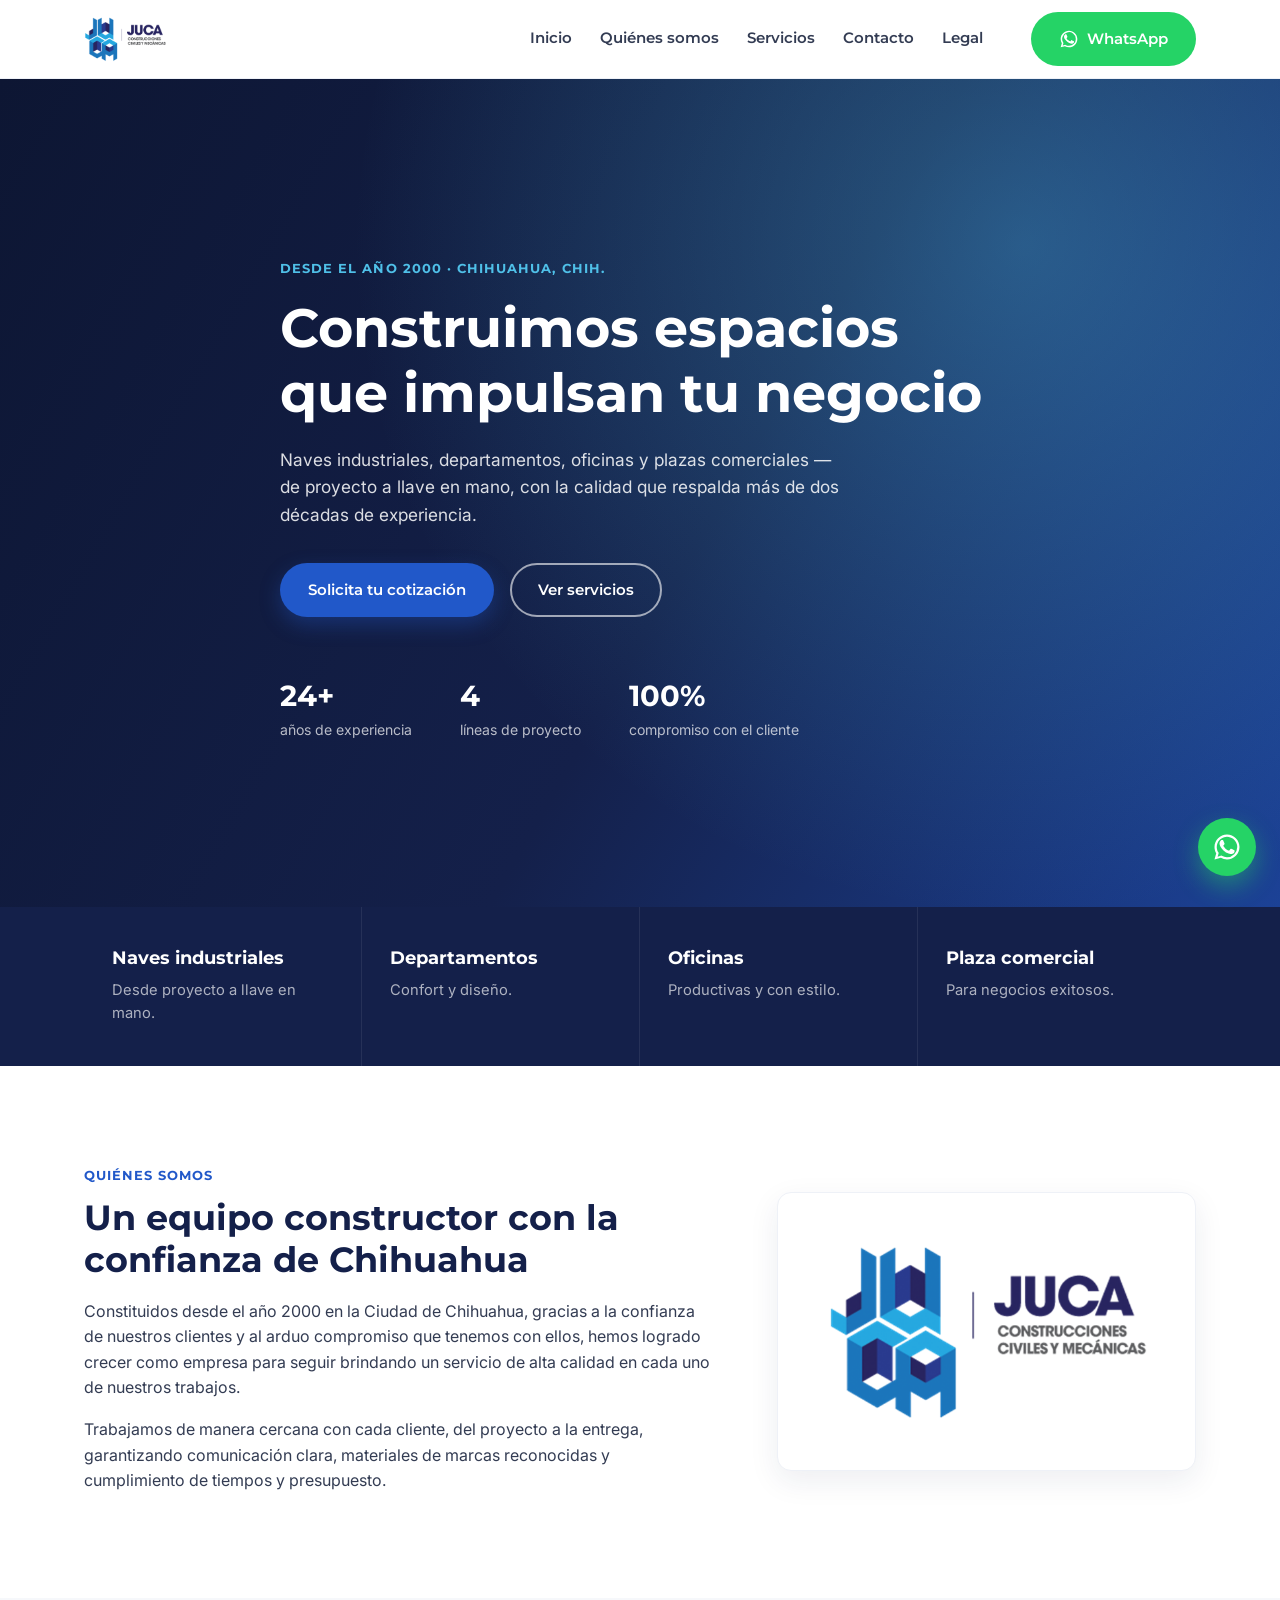
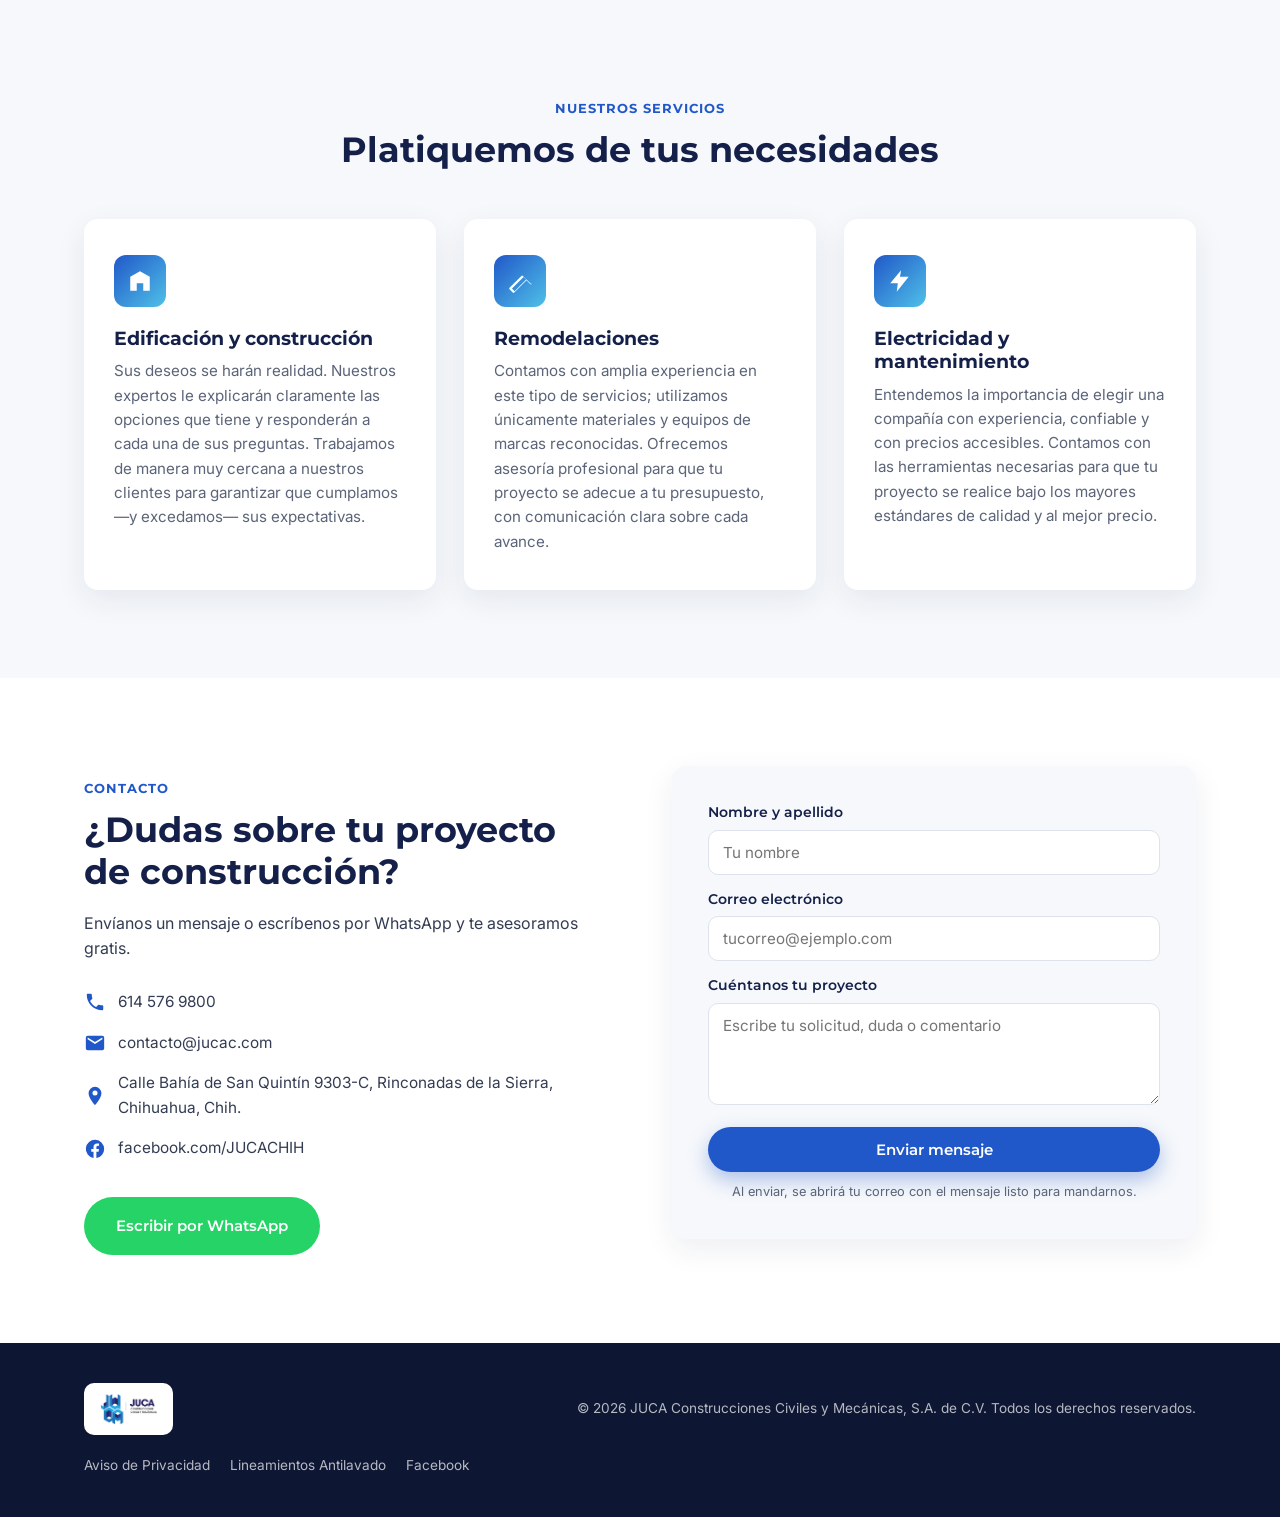
<file: index.html>
<!DOCTYPE html>
<html lang="es-MX">
<head>
<meta charset="UTF-8">
<meta name="viewport" content="width=device-width, initial-scale=1.0">
<title>JUCA Construcciones Civiles y Mecánicas | Chihuahua</title>
<meta name="description" content="JUCA Construcciones: más de 20 años construyendo naves industriales, departamentos, oficinas y plazas comerciales en Chihuahua. Edificación, remodelaciones, electricidad y mantenimiento.">
<link rel="icon" type="image/png" href="assets/img/logo.png">
<link rel="preconnect" href="https://fonts.googleapis.com">
<link rel="preconnect" href="https://fonts.gstatic.com" crossorigin>
<link href="https://fonts.googleapis.com/css2?family=Montserrat:wght@500;600;700;800&family=Inter:wght@400;500;600&display=swap" rel="stylesheet">
<link rel="stylesheet" href="assets/css/style.css">
</head>
<body>

<header class="site-header" id="header">
  <div class="container header-inner">
    <a href="#inicio" class="brand">
      <img src="assets/img/logo.png" alt="JUCA Construcciones Civiles y Mecánicas" class="brand-logo">
    </a>
    <nav class="main-nav" id="main-nav">
      <a href="#inicio">Inicio</a>
      <a href="#nosotros">Quiénes somos</a>
      <a href="#servicios">Servicios</a>
      <a href="#contacto">Contacto</a>
      <a href="legal.html">Legal</a>
    </nav>
    <a class="btn btn-whatsapp nav-cta" target="_blank" rel="noopener"
       href="https://wa.me/526145769800?text=%C2%A1Hola!%20Estoy%20interesado%20en%20un%20proyecto%20de%20construcci%C3%B3n%20y%20tengo%20algunas%20dudas.%20%C2%BFPodr%C3%ADan%20asesorarme%3F">
      <svg viewBox="0 0 24 24" class="icon-wa" aria-hidden="true"><path fill="currentColor" d="M17.472 14.382c-.297-.149-1.758-.868-2.03-.967-.273-.099-.472-.148-.67.15-.198.297-.767.966-.94 1.164-.173.199-.347.223-.644.075-.297-.15-1.255-.463-2.39-1.475-.883-.788-1.48-1.761-1.653-2.059-.173-.297-.018-.458.13-.606.134-.133.298-.347.446-.52.149-.174.198-.298.298-.497.099-.198.05-.371-.025-.52-.075-.149-.669-1.612-.916-2.207-.242-.579-.487-.5-.669-.51-.173-.008-.371-.01-.57-.01-.198 0-.52.074-.792.372-.272.297-1.04 1.016-1.04 2.479 0 1.462 1.065 2.875 1.213 3.074.148.198 2.096 3.2 5.077 4.487.709.306 1.262.489 1.694.625.712.227 1.36.195 1.871.118.571-.085 1.758-.719 2.006-1.413.248-.694.248-1.289.173-1.413-.074-.124-.272-.198-.57-.347z"/><path fill="currentColor" d="M12.001 2C6.478 2 2 6.477 2 12c0 1.85.508 3.58 1.392 5.06L2 22l5.065-1.378A9.94 9.94 0 0 0 12.001 22C17.523 22 22 17.523 22 12S17.523 2 12.001 2zm0 18.2a8.15 8.15 0 0 1-4.166-1.14l-.299-.178-3.006.818.822-2.93-.194-.302A8.19 8.19 0 1 1 20.19 12a8.2 8.2 0 0 1-8.19 8.2z"/></svg>
      WhatsApp
    </a>
    <button class="nav-toggle" id="nav-toggle" aria-label="Abrir menú" aria-expanded="false">
      <span></span><span></span><span></span>
    </button>
  </div>
</header>

<main>

  <section id="inicio" class="hero">
    <div class="hero-overlay"></div>
    <div class="container hero-content">
      <p class="eyebrow">Desde el año 2000 · Chihuahua, Chih.</p>
      <h1>Construimos espacios que impulsan tu negocio</h1>
      <p class="hero-sub">Naves industriales, departamentos, oficinas y plazas comerciales — de proyecto a llave en mano, con la calidad que respalda más de dos décadas de experiencia.</p>
      <div class="hero-actions">
        <a class="btn btn-primary" href="#contacto">Solicita tu cotización</a>
        <a class="btn btn-outline" href="#servicios">Ver servicios</a>
      </div>
      <div class="hero-stats">
        <div><strong>24+</strong><span>años de experiencia</span></div>
        <div><strong>4</strong><span>líneas de proyecto</span></div>
        <div><strong>100%</strong><span>compromiso con el cliente</span></div>
      </div>
    </div>
  </section>

  <section id="proyectos" class="section proyectos">
    <div class="container">
      <div class="proyectos-grid">
        <div class="proyecto-card">
          <h3>Naves industriales</h3>
          <p>Desde proyecto a llave en mano.</p>
        </div>
        <div class="proyecto-card">
          <h3>Departamentos</h3>
          <p>Confort y diseño.</p>
        </div>
        <div class="proyecto-card">
          <h3>Oficinas</h3>
          <p>Productivas y con estilo.</p>
        </div>
        <div class="proyecto-card">
          <h3>Plaza comercial</h3>
          <p>Para negocios exitosos.</p>
        </div>
      </div>
    </div>
  </section>

  <section id="nosotros" class="section nosotros">
    <div class="container nosotros-grid">
      <div class="nosotros-text">
        <p class="section-eyebrow">Quiénes somos</p>
        <h2>Un equipo constructor con la confianza de Chihuahua</h2>
        <p>Constituidos desde el año 2000 en la Ciudad de Chihuahua, gracias a la confianza de nuestros clientes y al arduo compromiso que tenemos con ellos, hemos logrado crecer como empresa para seguir brindando un servicio de alta calidad en cada uno de nuestros trabajos.</p>
        <p>Trabajamos de manera cercana con cada cliente, del proyecto a la entrega, garantizando comunicación clara, materiales de marcas reconocidas y cumplimiento de tiempos y presupuesto.</p>
      </div>
      <div class="nosotros-img">
        <img src="assets/img/logo.png" alt="JUCA Construcciones Civiles y Mecánicas">
      </div>
    </div>
  </section>

  <section id="servicios" class="section servicios">
    <div class="container">
      <p class="section-eyebrow center">Nuestros servicios</p>
      <h2 class="center">Platiquemos de tus necesidades</h2>
      <div class="servicios-grid">
        <article class="servicio-card">
          <div class="servicio-icon" aria-hidden="true">
            <svg viewBox="0 0 24 24"><path fill="currentColor" d="M3 21V8l9-5 9 5v13h-6v-7H9v7H3z"/></svg>
          </div>
          <h3>Edificación y construcción</h3>
          <p>Sus deseos se harán realidad. Nuestros expertos le explicarán claramente las opciones que tiene y responderán a cada una de sus preguntas. Trabajamos de manera muy cercana a nuestros clientes para garantizar que cumplamos —y excedamos— sus expectativas.</p>
        </article>
        <article class="servicio-card">
          <div class="servicio-icon" aria-hidden="true">
            <svg viewBox="0 0 24 24"><path fill="currentColor" d="M22.7 15.3l-8-8a1 1 0 0 0-1.4 0L2.3 18.3a1 1 0 0 0 0 1.4l3 3a1 1 0 0 0 1.4 0L18 11.4l3.3 3.3a1 1 0 0 0 1.4-1.4zM7 21.4l-2.4-2.4L15.3 8.3l2.4 2.4L7 21.4z"/></svg>
          </div>
          <h3>Remodelaciones</h3>
          <p>Contamos con amplia experiencia en este tipo de servicios; utilizamos únicamente materiales y equipos de marcas reconocidas. Ofrecemos asesoría profesional para que tu proyecto se adecue a tu presupuesto, con comunicación clara sobre cada avance.</p>
        </article>
        <article class="servicio-card">
          <div class="servicio-icon" aria-hidden="true">
            <svg viewBox="0 0 24 24"><path fill="currentColor" d="M13 2L3 14h7l-1 8 11-14h-8l1-6z"/></svg>
          </div>
          <h3>Electricidad y mantenimiento</h3>
          <p>Entendemos la importancia de elegir una compañía con experiencia, confiable y con precios accesibles. Contamos con las herramientas necesarias para que tu proyecto se realice bajo los mayores estándares de calidad y al mejor precio.</p>
        </article>
      </div>
    </div>
  </section>

  <section id="contacto" class="section contacto">
    <div class="container contacto-grid">
      <div class="contacto-info">
        <p class="section-eyebrow">Contacto</p>
        <h2>¿Dudas sobre tu proyecto de construcción?</h2>
        <p>Envíanos un mensaje o escríbenos por WhatsApp y te asesoramos gratis.</p>
        <ul class="contacto-list">
          <li>
            <svg viewBox="0 0 24 24" aria-hidden="true"><path fill="currentColor" d="M6.6 10.8c1.4 2.8 3.8 5.2 6.6 6.6l2.2-2.2c.3-.3.7-.4 1-.2 1.1.4 2.3.6 3.6.6.6 0 1 .4 1 1V20c0 .6-.4 1-1 1C10.6 21 3 13.4 3 4c0-.6.4-1 1-1h3.5c.6 0 1 .4 1 1 0 1.3.2 2.5.6 3.6.1.4 0 .8-.3 1.1L6.6 10.8z"/></svg>
            <a href="https://wa.me/526145769800" target="_blank" rel="noopener">614 576 9800</a>
          </li>
          <li>
            <svg viewBox="0 0 24 24" aria-hidden="true"><path fill="currentColor" d="M20 4H4a2 2 0 0 0-2 2v12a2 2 0 0 0 2 2h16a2 2 0 0 0 2-2V6a2 2 0 0 0-2-2zm0 4-8 5-8-5V6l8 5 8-5v2z"/></svg>
            <a href="mailto:contacto@jucac.com">contacto@jucac.com</a>
          </li>
          <li>
            <svg viewBox="0 0 24 24" aria-hidden="true"><path fill="currentColor" d="M12 2a7 7 0 0 0-7 7c0 5.25 7 13 7 13s7-7.75 7-13a7 7 0 0 0-7-7zm0 9.5A2.5 2.5 0 1 1 12 6a2.5 2.5 0 0 1 0 5.5z"/></svg>
            <span>Calle Bahía de San Quintín 9303-C, Rinconadas de la Sierra, Chihuahua, Chih.</span>
          </li>
          <li>
            <svg viewBox="0 0 24 24" aria-hidden="true"><path fill="currentColor" d="M22 12a10 10 0 1 0-11.6 9.9v-7H7.9V12h2.5V9.8c0-2.5 1.5-3.9 3.8-3.9 1.1 0 2.2.2 2.2.2v2.4h-1.3c-1.2 0-1.6.8-1.6 1.6V12h2.8l-.4 2.9h-2.4v7A10 10 0 0 0 22 12z"/></svg>
            <a href="https://www.facebook.com/JUCACHIH" target="_blank" rel="noopener">facebook.com/JUCACHIH</a>
          </li>
        </ul>
        <a class="btn btn-whatsapp btn-lg" target="_blank" rel="noopener"
           href="https://wa.me/526145769800?text=%C2%A1Hola!%20Estoy%20interesado%20en%20un%20proyecto%20de%20construcci%C3%B3n%20y%20tengo%20algunas%20dudas.%20%C2%BFPodr%C3%ADan%20asesorarme%3F">
          Escribir por WhatsApp
        </a>
      </div>

      <form class="contacto-form" id="contact-form">
        <label for="nombre">Nombre y apellido</label>
        <input type="text" id="nombre" name="nombre" placeholder="Tu nombre" required>

        <label for="email">Correo electrónico</label>
        <input type="email" id="email" name="email" placeholder="tucorreo@ejemplo.com" required>

        <label for="mensaje">Cuéntanos tu proyecto</label>
        <textarea id="mensaje" name="mensaje" rows="4" placeholder="Escribe tu solicitud, duda o comentario" required></textarea>

        <button type="submit" class="btn btn-primary btn-block">Enviar mensaje</button>
        <p class="form-note">Al enviar, se abrirá tu correo con el mensaje listo para mandarnos.</p>
      </form>
    </div>
  </section>

</main>

<footer class="site-footer">
  <div class="container footer-inner">
    <div class="footer-logo-wrap"><img src="assets/img/logo.png" alt="JUCA Construcciones" class="footer-logo"></div>
    <p>&copy; <span id="year"></span> JUCA Construcciones Civiles y Mecánicas, S.A. de C.V. Todos los derechos reservados.</p>
    <div class="footer-links">
      <a href="legal.html">Aviso de Privacidad</a>
      <a href="legal.html#antilavado">Lineamientos Antilavado</a>
      <a href="https://www.facebook.com/JUCACHIH" target="_blank" rel="noopener">Facebook</a>
    </div>
  </div>
</footer>

<a class="whatsapp-float" target="_blank" rel="noopener" aria-label="Escribir por WhatsApp"
   href="https://wa.me/526145769800?text=%C2%A1Hola!%20Estoy%20interesado%20en%20un%20proyecto%20de%20construcci%C3%B3n%20y%20tengo%20algunas%20dudas.%20%C2%BFPodr%C3%ADan%20asesorarme%3F">
  <svg viewBox="0 0 24 24" aria-hidden="true"><path fill="currentColor" d="M17.472 14.382c-.297-.149-1.758-.868-2.03-.967-.273-.099-.472-.148-.67.15-.198.297-.767.966-.94 1.164-.173.199-.347.223-.644.075-.297-.15-1.255-.463-2.39-1.475-.883-.788-1.48-1.761-1.653-2.059-.173-.297-.018-.458.13-.606.134-.133.298-.347.446-.52.149-.174.198-.298.298-.497.099-.198.05-.371-.025-.52-.075-.149-.669-1.612-.916-2.207-.242-.579-.487-.5-.669-.51-.173-.008-.371-.01-.57-.01-.198 0-.52.074-.792.372-.272.297-1.04 1.016-1.04 2.479 0 1.462 1.065 2.875 1.213 3.074.148.198 2.096 3.2 5.077 4.487.709.306 1.262.489 1.694.625.712.227 1.36.195 1.871.118.571-.085 1.758-.719 2.006-1.413.248-.694.248-1.289.173-1.413-.074-.124-.272-.198-.57-.347z"/><path fill="currentColor" d="M12.001 2C6.478 2 2 6.477 2 12c0 1.85.508 3.58 1.392 5.06L2 22l5.065-1.378A9.94 9.94 0 0 0 12.001 22C17.523 22 22 17.523 22 12S17.523 2 12.001 2zm0 18.2a8.15 8.15 0 0 1-4.166-1.14l-.299-.178-3.006.818.822-2.93-.194-.302A8.19 8.19 0 1 1 20.19 12a8.2 8.2 0 0 1-8.19 8.2z"/></svg>
</a>

<script src="assets/js/script.js"></script>
</body>
</html>
</file>
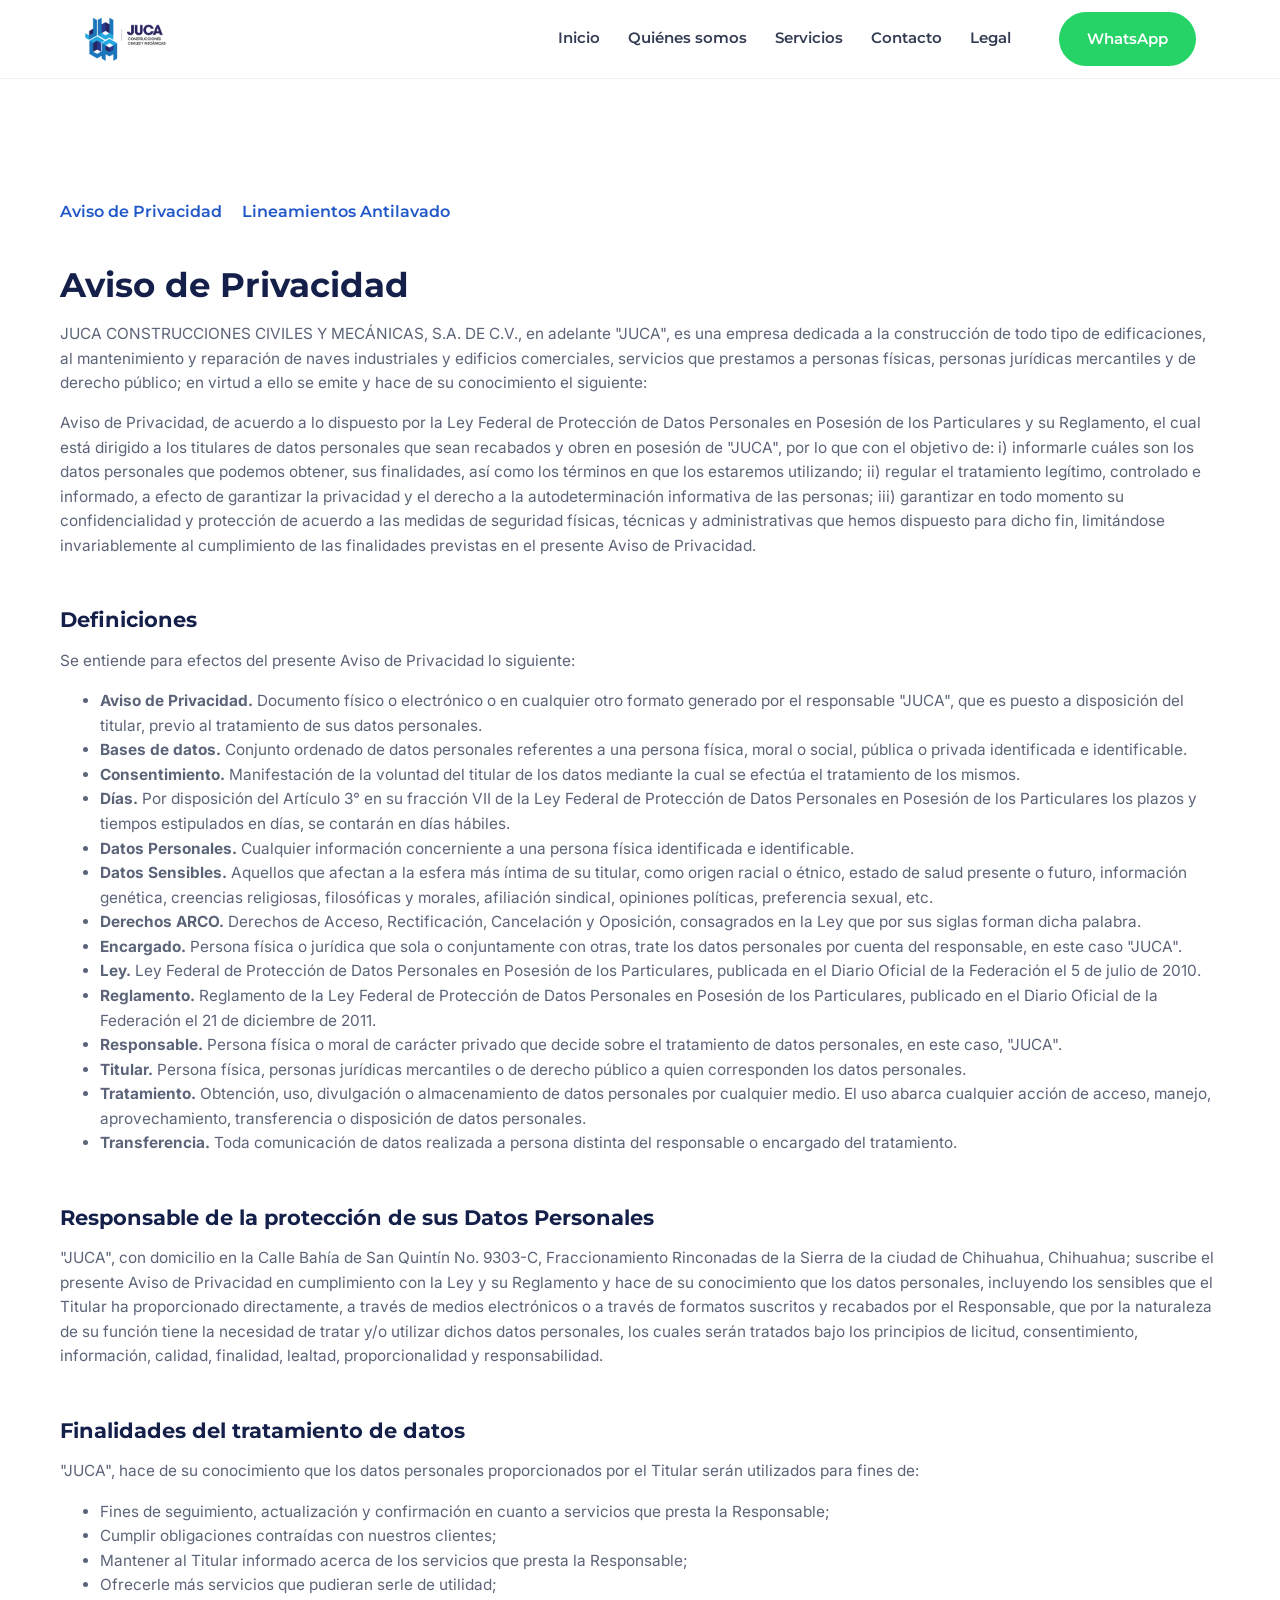
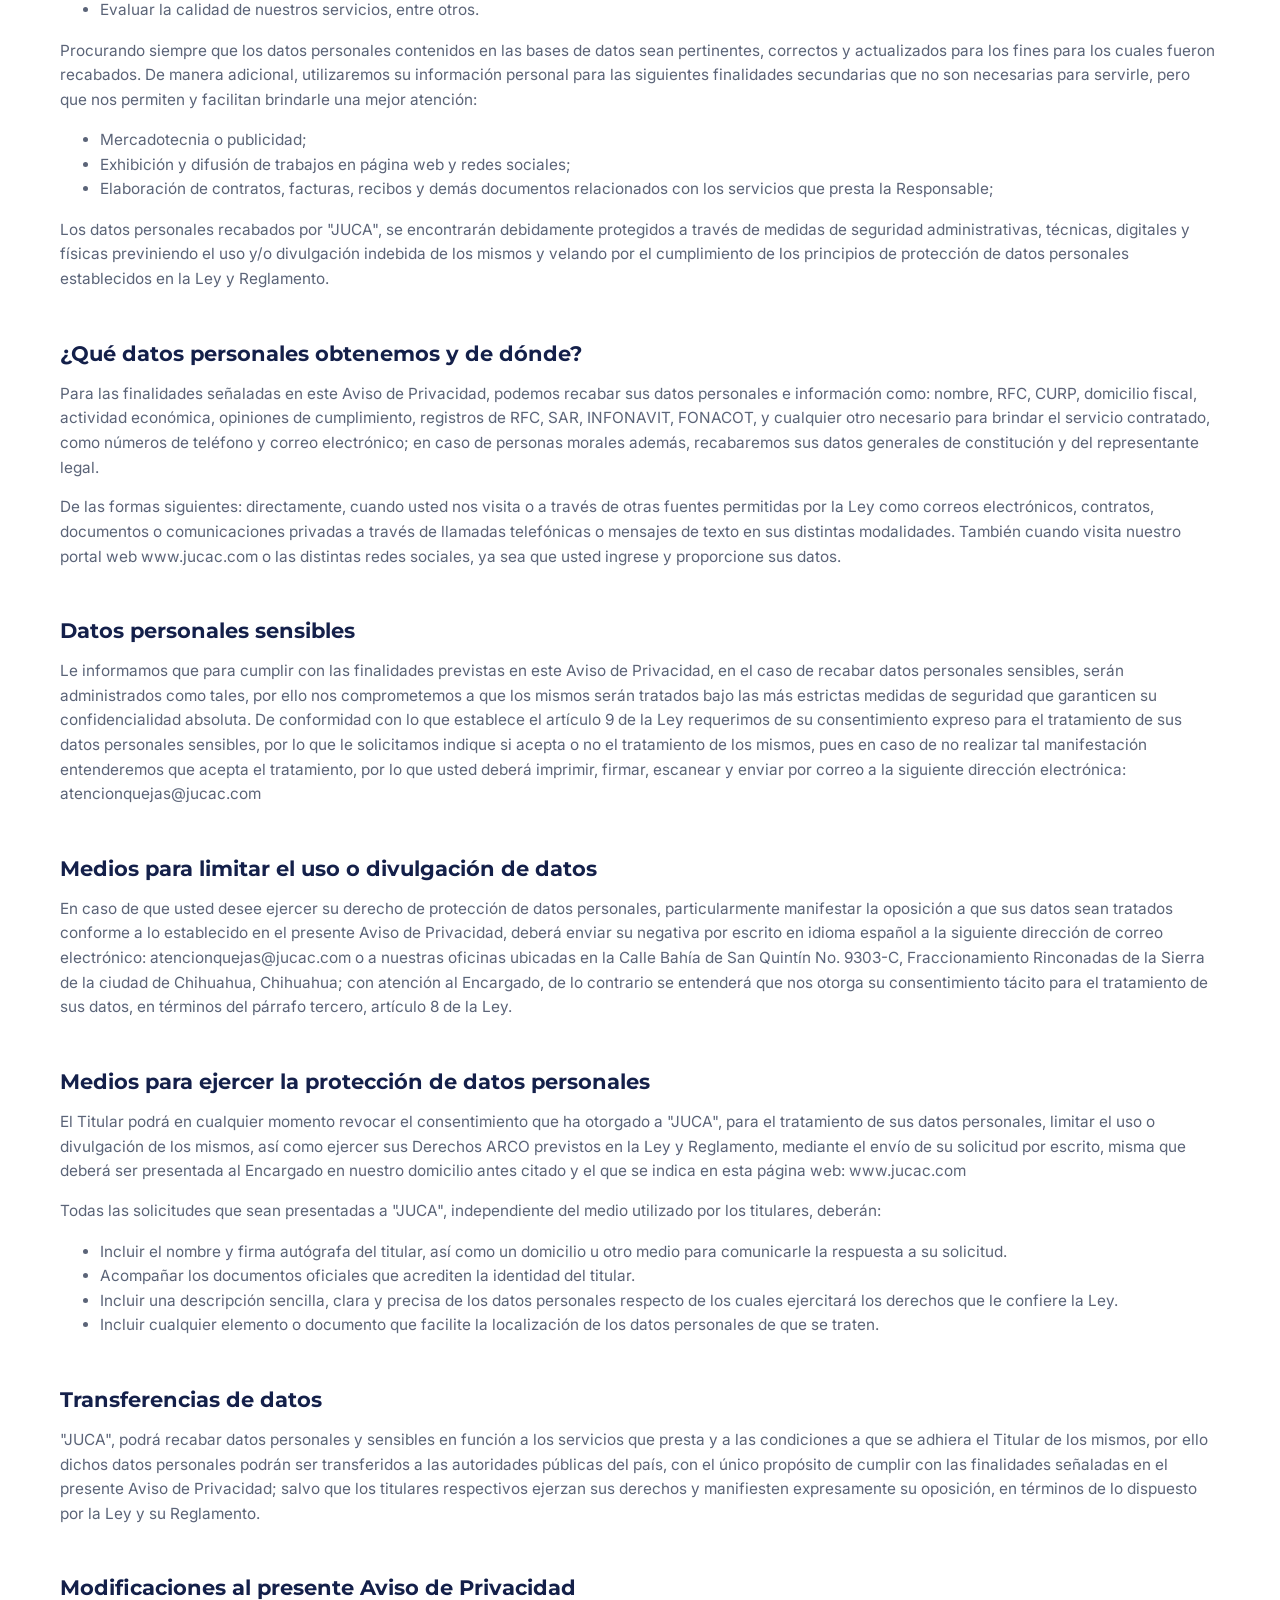
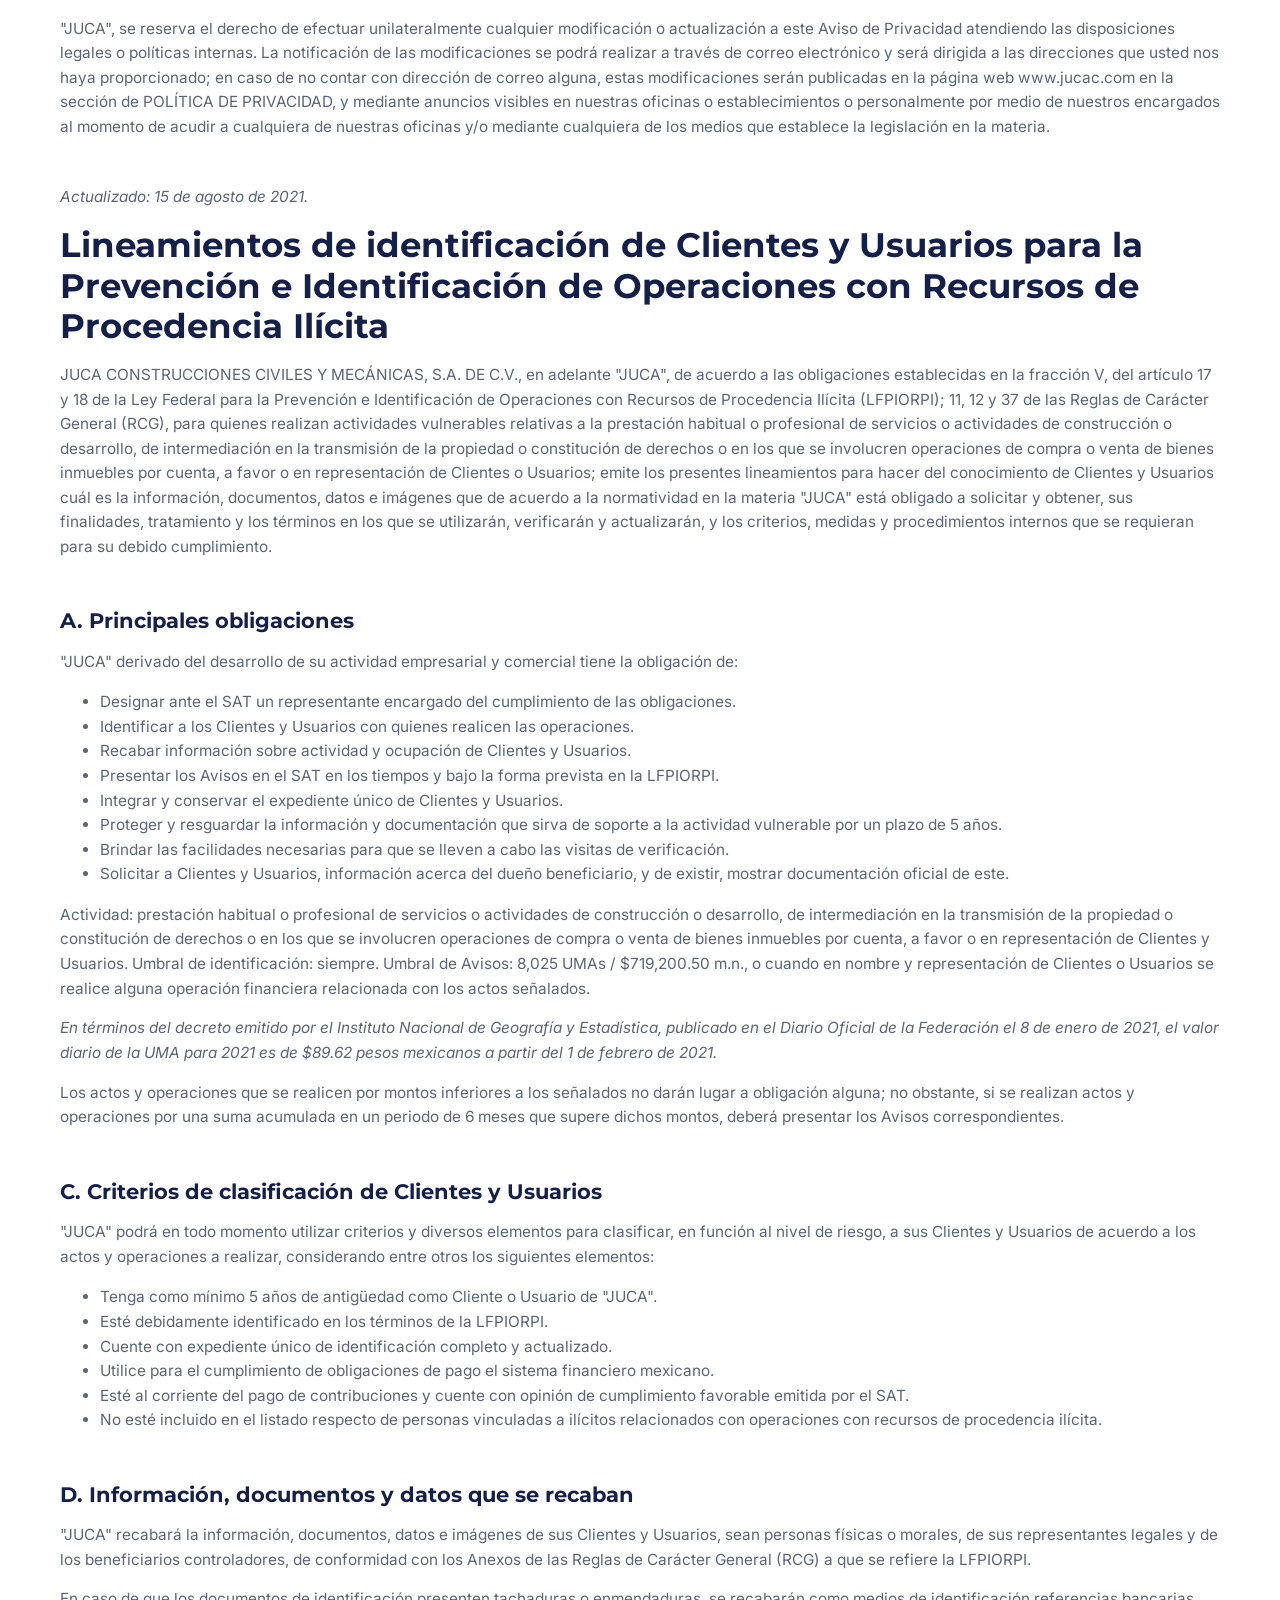
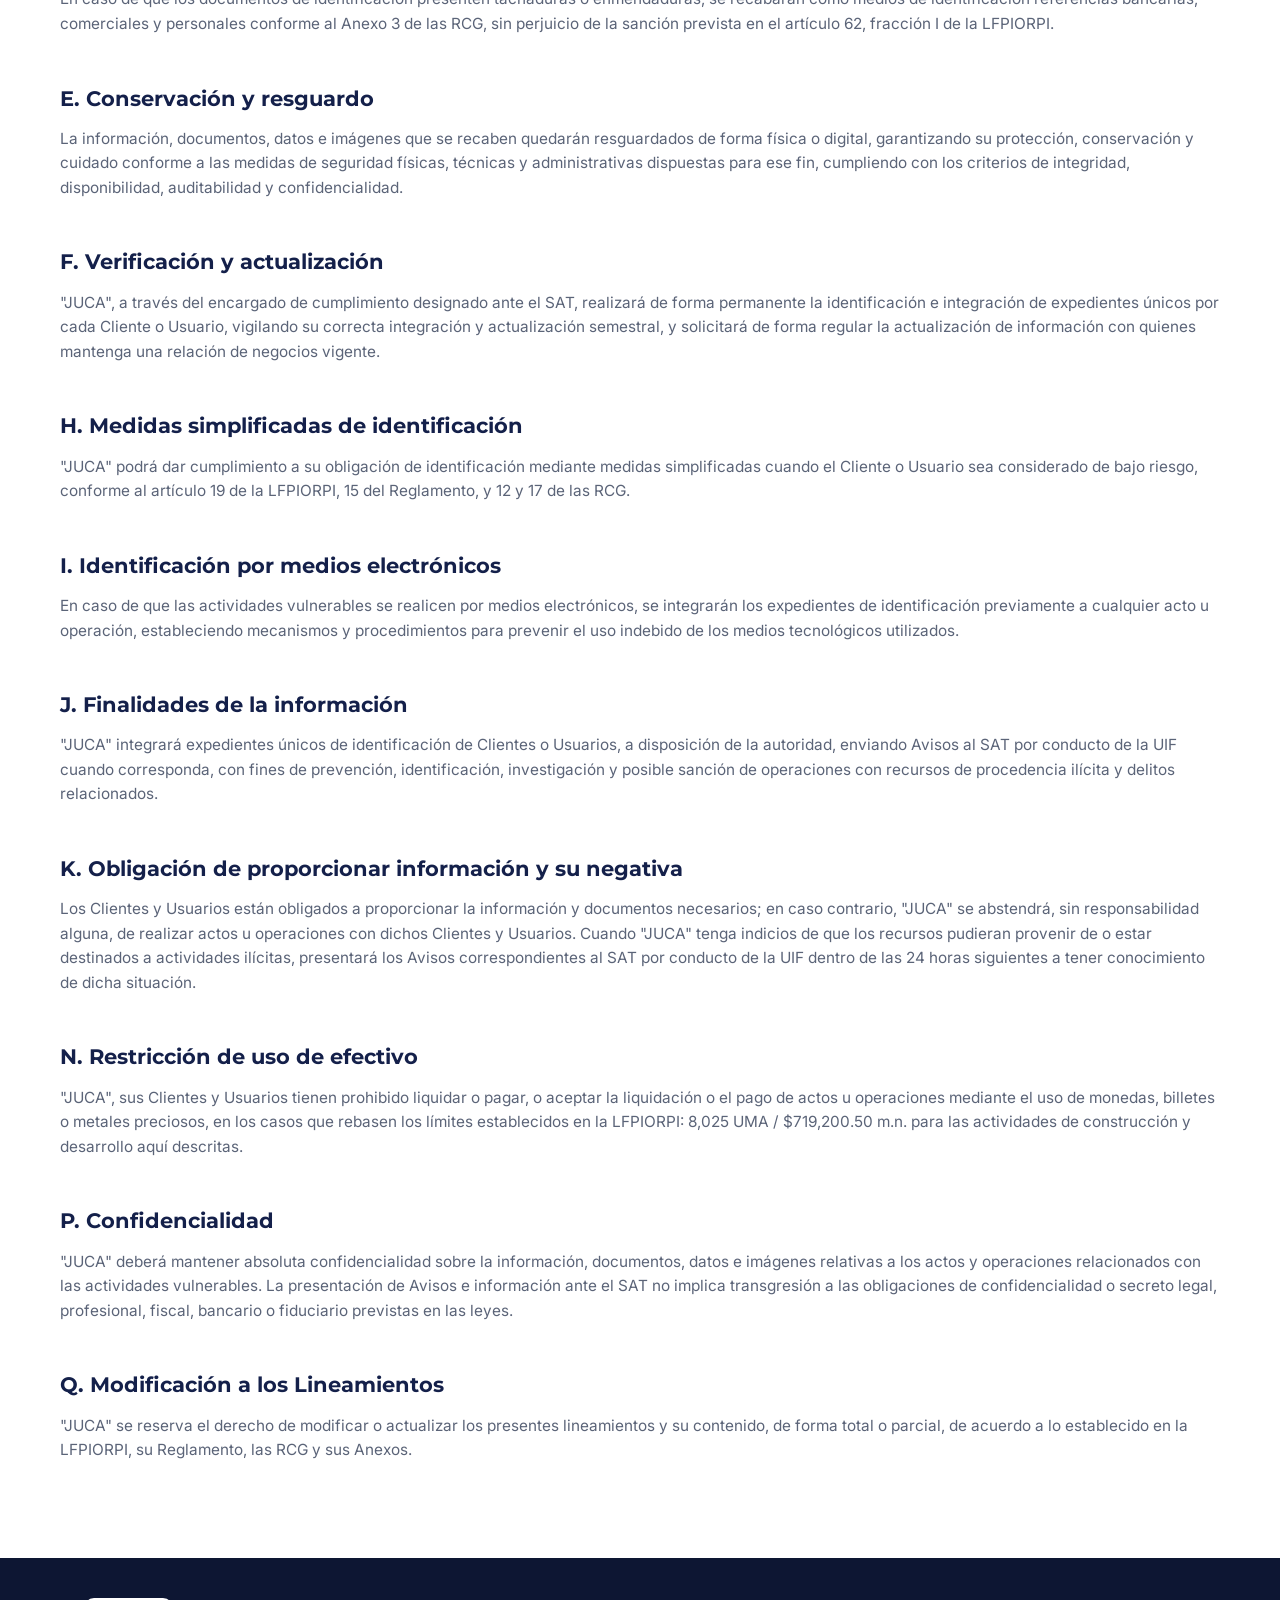
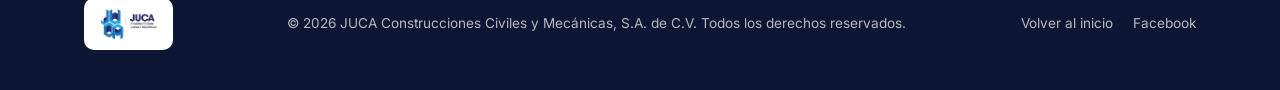
<file: legal.html>
<!DOCTYPE html>
<html lang="es-MX">
<head>
<meta charset="UTF-8">
<meta name="viewport" content="width=device-width, initial-scale=1.0">
<title>Aviso Legal | JUCA Construcciones</title>
<meta name="description" content="Aviso de Privacidad y Lineamientos de Identificación de Clientes y Usuarios (Antilavado) de JUCA Construcciones Civiles y Mecánicas, S.A. de C.V.">
<link rel="icon" type="image/png" href="assets/img/logo.png">
<link rel="preconnect" href="https://fonts.googleapis.com">
<link rel="preconnect" href="https://fonts.gstatic.com" crossorigin>
<link href="https://fonts.googleapis.com/css2?family=Montserrat:wght@500;600;700;800&family=Inter:wght@400;500;600&display=swap" rel="stylesheet">
<link rel="stylesheet" href="assets/css/style.css">
</head>
<body>

<header class="site-header">
  <div class="container header-inner">
    <a href="index.html" class="brand">
      <img src="assets/img/logo.png" alt="JUCA Construcciones Civiles y Mecánicas" class="brand-logo">
    </a>
    <nav class="main-nav" id="main-nav">
      <a href="index.html#inicio">Inicio</a>
      <a href="index.html#nosotros">Quiénes somos</a>
      <a href="index.html#servicios">Servicios</a>
      <a href="index.html#contacto">Contacto</a>
      <a href="legal.html">Legal</a>
    </nav>
    <a class="btn btn-whatsapp nav-cta" target="_blank" rel="noopener"
       href="https://wa.me/526145769800">WhatsApp</a>
    <button class="nav-toggle" id="nav-toggle" aria-label="Abrir menú" aria-expanded="false">
      <span></span><span></span><span></span>
    </button>
  </div>
</header>

<main class="container legal-page">
  <div class="legal-nav">
    <a href="#privacidad">Aviso de Privacidad</a>
    <a href="#antilavado">Lineamientos Antilavado</a>
  </div>

  <section id="privacidad">
    <h1>Aviso de Privacidad</h1>

    <p>JUCA CONSTRUCCIONES CIVILES Y MECÁNICAS, S.A. DE C.V., en adelante "JUCA", es una empresa dedicada a la construcción de todo tipo de edificaciones, al mantenimiento y reparación de naves industriales y edificios comerciales, servicios que prestamos a personas físicas, personas jurídicas mercantiles y de derecho público; en virtud a ello se emite y hace de su conocimiento el siguiente:</p>

    <p>Aviso de Privacidad, de acuerdo a lo dispuesto por la Ley Federal de Protección de Datos Personales en Posesión de los Particulares y su Reglamento, el cual está dirigido a los titulares de datos personales que sean recabados y obren en posesión de "JUCA", por lo que con el objetivo de: i) informarle cuáles son los datos personales que podemos obtener, sus finalidades, así como los términos en que los estaremos utilizando; ii) regular el tratamiento legítimo, controlado e informado, a efecto de garantizar la privacidad y el derecho a la autodeterminación informativa de las personas; iii) garantizar en todo momento su confidencialidad y protección de acuerdo a las medidas de seguridad físicas, técnicas y administrativas que hemos dispuesto para dicho fin, limitándose invariablemente al cumplimiento de las finalidades previstas en el presente Aviso de Privacidad.</p>

    <h2>Definiciones</h2>
    <p>Se entiende para efectos del presente Aviso de Privacidad lo siguiente:</p>
    <ul>
      <li><strong>Aviso de Privacidad.</strong> Documento físico o electrónico o en cualquier otro formato generado por el responsable "JUCA", que es puesto a disposición del titular, previo al tratamiento de sus datos personales.</li>
      <li><strong>Bases de datos.</strong> Conjunto ordenado de datos personales referentes a una persona física, moral o social, pública o privada identificada e identificable.</li>
      <li><strong>Consentimiento.</strong> Manifestación de la voluntad del titular de los datos mediante la cual se efectúa el tratamiento de los mismos.</li>
      <li><strong>Días.</strong> Por disposición del Artículo 3° en su fracción VII de la Ley Federal de Protección de Datos Personales en Posesión de los Particulares los plazos y tiempos estipulados en días, se contarán en días hábiles.</li>
      <li><strong>Datos Personales.</strong> Cualquier información concerniente a una persona física identificada e identificable.</li>
      <li><strong>Datos Sensibles.</strong> Aquellos que afectan a la esfera más íntima de su titular, como origen racial o étnico, estado de salud presente o futuro, información genética, creencias religiosas, filosóficas y morales, afiliación sindical, opiniones políticas, preferencia sexual, etc.</li>
      <li><strong>Derechos ARCO.</strong> Derechos de Acceso, Rectificación, Cancelación y Oposición, consagrados en la Ley que por sus siglas forman dicha palabra.</li>
      <li><strong>Encargado.</strong> Persona física o jurídica que sola o conjuntamente con otras, trate los datos personales por cuenta del responsable, en este caso "JUCA".</li>
      <li><strong>Ley.</strong> Ley Federal de Protección de Datos Personales en Posesión de los Particulares, publicada en el Diario Oficial de la Federación el 5 de julio de 2010.</li>
      <li><strong>Reglamento.</strong> Reglamento de la Ley Federal de Protección de Datos Personales en Posesión de los Particulares, publicado en el Diario Oficial de la Federación el 21 de diciembre de 2011.</li>
      <li><strong>Responsable.</strong> Persona física o moral de carácter privado que decide sobre el tratamiento de datos personales, en este caso, "JUCA".</li>
      <li><strong>Titular.</strong> Persona física, personas jurídicas mercantiles o de derecho público a quien corresponden los datos personales.</li>
      <li><strong>Tratamiento.</strong> Obtención, uso, divulgación o almacenamiento de datos personales por cualquier medio. El uso abarca cualquier acción de acceso, manejo, aprovechamiento, transferencia o disposición de datos personales.</li>
      <li><strong>Transferencia.</strong> Toda comunicación de datos realizada a persona distinta del responsable o encargado del tratamiento.</li>
    </ul>

    <h2>Responsable de la protección de sus Datos Personales</h2>
    <p>"JUCA", con domicilio en la Calle Bahía de San Quintín No. 9303-C, Fraccionamiento Rinconadas de la Sierra de la ciudad de Chihuahua, Chihuahua; suscribe el presente Aviso de Privacidad en cumplimiento con la Ley y su Reglamento y hace de su conocimiento que los datos personales, incluyendo los sensibles que el Titular ha proporcionado directamente, a través de medios electrónicos o a través de formatos suscritos y recabados por el Responsable, que por la naturaleza de su función tiene la necesidad de tratar y/o utilizar dichos datos personales, los cuales serán tratados bajo los principios de licitud, consentimiento, información, calidad, finalidad, lealtad, proporcionalidad y responsabilidad.</p>

    <h2>Finalidades del tratamiento de datos</h2>
    <p>"JUCA", hace de su conocimiento que los datos personales proporcionados por el Titular serán utilizados para fines de:</p>
    <ul>
      <li>Fines de seguimiento, actualización y confirmación en cuanto a servicios que presta la Responsable;</li>
      <li>Cumplir obligaciones contraídas con nuestros clientes;</li>
      <li>Mantener al Titular informado acerca de los servicios que presta la Responsable;</li>
      <li>Ofrecerle más servicios que pudieran serle de utilidad;</li>
      <li>Evaluar la calidad de nuestros servicios, entre otros.</li>
    </ul>
    <p>Procurando siempre que los datos personales contenidos en las bases de datos sean pertinentes, correctos y actualizados para los fines para los cuales fueron recabados. De manera adicional, utilizaremos su información personal para las siguientes finalidades secundarias que no son necesarias para servirle, pero que nos permiten y facilitan brindarle una mejor atención:</p>
    <ul>
      <li>Mercadotecnia o publicidad;</li>
      <li>Exhibición y difusión de trabajos en página web y redes sociales;</li>
      <li>Elaboración de contratos, facturas, recibos y demás documentos relacionados con los servicios que presta la Responsable;</li>
    </ul>
    <p>Los datos personales recabados por "JUCA", se encontrarán debidamente protegidos a través de medidas de seguridad administrativas, técnicas, digitales y físicas previniendo el uso y/o divulgación indebida de los mismos y velando por el cumplimiento de los principios de protección de datos personales establecidos en la Ley y Reglamento.</p>

    <h2>¿Qué datos personales obtenemos y de dónde?</h2>
    <p>Para las finalidades señaladas en este Aviso de Privacidad, podemos recabar sus datos personales e información como: nombre, RFC, CURP, domicilio fiscal, actividad económica, opiniones de cumplimiento, registros de RFC, SAR, INFONAVIT, FONACOT, y cualquier otro necesario para brindar el servicio contratado, como números de teléfono y correo electrónico; en caso de personas morales además, recabaremos sus datos generales de constitución y del representante legal.</p>
    <p>De las formas siguientes: directamente, cuando usted nos visita o a través de otras fuentes permitidas por la Ley como correos electrónicos, contratos, documentos o comunicaciones privadas a través de llamadas telefónicas o mensajes de texto en sus distintas modalidades. También cuando visita nuestro portal web www.jucac.com o las distintas redes sociales, ya sea que usted ingrese y proporcione sus datos.</p>

    <h2>Datos personales sensibles</h2>
    <p>Le informamos que para cumplir con las finalidades previstas en este Aviso de Privacidad, en el caso de recabar datos personales sensibles, serán administrados como tales, por ello nos comprometemos a que los mismos serán tratados bajo las más estrictas medidas de seguridad que garanticen su confidencialidad absoluta. De conformidad con lo que establece el artículo 9 de la Ley requerimos de su consentimiento expreso para el tratamiento de sus datos personales sensibles, por lo que le solicitamos indique si acepta o no el tratamiento de los mismos, pues en caso de no realizar tal manifestación entenderemos que acepta el tratamiento, por lo que usted deberá imprimir, firmar, escanear y enviar por correo a la siguiente dirección electrónica: atencionquejas@jucac.com</p>

    <h2>Medios para limitar el uso o divulgación de datos</h2>
    <p>En caso de que usted desee ejercer su derecho de protección de datos personales, particularmente manifestar la oposición a que sus datos sean tratados conforme a lo establecido en el presente Aviso de Privacidad, deberá enviar su negativa por escrito en idioma español a la siguiente dirección de correo electrónico: atencionquejas@jucac.com o a nuestras oficinas ubicadas en la Calle Bahía de San Quintín No. 9303-C, Fraccionamiento Rinconadas de la Sierra de la ciudad de Chihuahua, Chihuahua; con atención al Encargado, de lo contrario se entenderá que nos otorga su consentimiento tácito para el tratamiento de sus datos, en términos del párrafo tercero, artículo 8 de la Ley.</p>

    <h2>Medios para ejercer la protección de datos personales</h2>
    <p>El Titular podrá en cualquier momento revocar el consentimiento que ha otorgado a "JUCA", para el tratamiento de sus datos personales, limitar el uso o divulgación de los mismos, así como ejercer sus Derechos ARCO previstos en la Ley y Reglamento, mediante el envío de su solicitud por escrito, misma que deberá ser presentada al Encargado en nuestro domicilio antes citado y el que se indica en esta página web: www.jucac.com</p>
    <p>Todas las solicitudes que sean presentadas a "JUCA", independiente del medio utilizado por los titulares, deberán:</p>
    <ul>
      <li>Incluir el nombre y firma autógrafa del titular, así como un domicilio u otro medio para comunicarle la respuesta a su solicitud.</li>
      <li>Acompañar los documentos oficiales que acrediten la identidad del titular.</li>
      <li>Incluir una descripción sencilla, clara y precisa de los datos personales respecto de los cuales ejercitará los derechos que le confiere la Ley.</li>
      <li>Incluir cualquier elemento o documento que facilite la localización de los datos personales de que se traten.</li>
    </ul>

    <h2>Transferencias de datos</h2>
    <p>"JUCA", podrá recabar datos personales y sensibles en función a los servicios que presta y a las condiciones a que se adhiera el Titular de los mismos, por ello dichos datos personales podrán ser transferidos a las autoridades públicas del país, con el único propósito de cumplir con las finalidades señaladas en el presente Aviso de Privacidad; salvo que los titulares respectivos ejerzan sus derechos y manifiesten expresamente su oposición, en términos de lo dispuesto por la Ley y su Reglamento.</p>

    <h2>Modificaciones al presente Aviso de Privacidad</h2>
    <p>"JUCA", se reserva el derecho de efectuar unilateralmente cualquier modificación o actualización a este Aviso de Privacidad atendiendo las disposiciones legales o políticas internas. La notificación de las modificaciones se podrá realizar a través de correo electrónico y será dirigida a las direcciones que usted nos haya proporcionado; en caso de no contar con dirección de correo alguna, estas modificaciones serán publicadas en la página web www.jucac.com en la sección de POLÍTICA DE PRIVACIDAD, y mediante anuncios visibles en nuestras oficinas o establecimientos o personalmente por medio de nuestros encargados al momento de acudir a cualquiera de nuestras oficinas y/o mediante cualquiera de los medios que establece la legislación en la materia.</p>

    <p class="updated">Actualizado: 15 de agosto de 2021.</p>
  </section>

  <section id="antilavado">
    <h1>Lineamientos de identificación de Clientes y Usuarios para la Prevención e Identificación de Operaciones con Recursos de Procedencia Ilícita</h1>

    <p>JUCA CONSTRUCCIONES CIVILES Y MECÁNICAS, S.A. DE C.V., en adelante "JUCA", de acuerdo a las obligaciones establecidas en la fracción V, del artículo 17 y 18 de la Ley Federal para la Prevención e Identificación de Operaciones con Recursos de Procedencia Ilícita (LFPIORPI); 11, 12 y 37 de las Reglas de Carácter General (RCG), para quienes realizan actividades vulnerables relativas a la prestación habitual o profesional de servicios o actividades de construcción o desarrollo, de intermediación en la transmisión de la propiedad o constitución de derechos o en los que se involucren operaciones de compra o venta de bienes inmuebles por cuenta, a favor o en representación de Clientes o Usuarios; emite los presentes lineamientos para hacer del conocimiento de Clientes y Usuarios cuál es la información, documentos, datos e imágenes que de acuerdo a la normatividad en la materia "JUCA" está obligado a solicitar y obtener, sus finalidades, tratamiento y los términos en los que se utilizarán, verificarán y actualizarán, y los criterios, medidas y procedimientos internos que se requieran para su debido cumplimiento.</p>

    <h2>A. Principales obligaciones</h2>
    <p>"JUCA" derivado del desarrollo de su actividad empresarial y comercial tiene la obligación de:</p>
    <ul>
      <li>Designar ante el SAT un representante encargado del cumplimiento de las obligaciones.</li>
      <li>Identificar a los Clientes y Usuarios con quienes realicen las operaciones.</li>
      <li>Recabar información sobre actividad y ocupación de Clientes y Usuarios.</li>
      <li>Presentar los Avisos en el SAT en los tiempos y bajo la forma prevista en la LFPIORPI.</li>
      <li>Integrar y conservar el expediente único de Clientes y Usuarios.</li>
      <li>Proteger y resguardar la información y documentación que sirva de soporte a la actividad vulnerable por un plazo de 5 años.</li>
      <li>Brindar las facilidades necesarias para que se lleven a cabo las visitas de verificación.</li>
      <li>Solicitar a Clientes y Usuarios, información acerca del dueño beneficiario, y de existir, mostrar documentación oficial de este.</li>
    </ul>
    <p>Actividad: prestación habitual o profesional de servicios o actividades de construcción o desarrollo, de intermediación en la transmisión de la propiedad o constitución de derechos o en los que se involucren operaciones de compra o venta de bienes inmuebles por cuenta, a favor o en representación de Clientes y Usuarios. Umbral de identificación: siempre. Umbral de Avisos: 8,025 UMAs / $719,200.50 m.n., o cuando en nombre y representación de Clientes o Usuarios se realice alguna operación financiera relacionada con los actos señalados.</p>
    <p><em>En términos del decreto emitido por el Instituto Nacional de Geografía y Estadística, publicado en el Diario Oficial de la Federación el 8 de enero de 2021, el valor diario de la UMA para 2021 es de $89.62 pesos mexicanos a partir del 1 de febrero de 2021.</em></p>
    <p>Los actos y operaciones que se realicen por montos inferiores a los señalados no darán lugar a obligación alguna; no obstante, si se realizan actos y operaciones por una suma acumulada en un periodo de 6 meses que supere dichos montos, deberá presentar los Avisos correspondientes.</p>

    <h2>C. Criterios de clasificación de Clientes y Usuarios</h2>
    <p>"JUCA" podrá en todo momento utilizar criterios y diversos elementos para clasificar, en función al nivel de riesgo, a sus Clientes y Usuarios de acuerdo a los actos y operaciones a realizar, considerando entre otros los siguientes elementos:</p>
    <ul>
      <li>Tenga como mínimo 5 años de antigüedad como Cliente o Usuario de "JUCA".</li>
      <li>Esté debidamente identificado en los términos de la LFPIORPI.</li>
      <li>Cuente con expediente único de identificación completo y actualizado.</li>
      <li>Utilice para el cumplimiento de obligaciones de pago el sistema financiero mexicano.</li>
      <li>Esté al corriente del pago de contribuciones y cuente con opinión de cumplimiento favorable emitida por el SAT.</li>
      <li>No esté incluido en el listado respecto de personas vinculadas a ilícitos relacionados con operaciones con recursos de procedencia ilícita.</li>
    </ul>

    <h2>D. Información, documentos y datos que se recaban</h2>
    <p>"JUCA" recabará la información, documentos, datos e imágenes de sus Clientes y Usuarios, sean personas físicas o morales, de sus representantes legales y de los beneficiarios controladores, de conformidad con los Anexos de las Reglas de Carácter General (RCG) a que se refiere la LFPIORPI.</p>
    <p>En caso de que los documentos de identificación presenten tachaduras o enmendaduras, se recabarán como medios de identificación referencias bancarias, comerciales y personales conforme al Anexo 3 de las RCG, sin perjuicio de la sanción prevista en el artículo 62, fracción I de la LFPIORPI.</p>

    <h2>E. Conservación y resguardo</h2>
    <p>La información, documentos, datos e imágenes que se recaben quedarán resguardados de forma física o digital, garantizando su protección, conservación y cuidado conforme a las medidas de seguridad físicas, técnicas y administrativas dispuestas para ese fin, cumpliendo con los criterios de integridad, disponibilidad, auditabilidad y confidencialidad.</p>

    <h2>F. Verificación y actualización</h2>
    <p>"JUCA", a través del encargado de cumplimiento designado ante el SAT, realizará de forma permanente la identificación e integración de expedientes únicos por cada Cliente o Usuario, vigilando su correcta integración y actualización semestral, y solicitará de forma regular la actualización de información con quienes mantenga una relación de negocios vigente.</p>

    <h2>H. Medidas simplificadas de identificación</h2>
    <p>"JUCA" podrá dar cumplimiento a su obligación de identificación mediante medidas simplificadas cuando el Cliente o Usuario sea considerado de bajo riesgo, conforme al artículo 19 de la LFPIORPI, 15 del Reglamento, y 12 y 17 de las RCG.</p>

    <h2>I. Identificación por medios electrónicos</h2>
    <p>En caso de que las actividades vulnerables se realicen por medios electrónicos, se integrarán los expedientes de identificación previamente a cualquier acto u operación, estableciendo mecanismos y procedimientos para prevenir el uso indebido de los medios tecnológicos utilizados.</p>

    <h2>J. Finalidades de la información</h2>
    <p>"JUCA" integrará expedientes únicos de identificación de Clientes o Usuarios, a disposición de la autoridad, enviando Avisos al SAT por conducto de la UIF cuando corresponda, con fines de prevención, identificación, investigación y posible sanción de operaciones con recursos de procedencia ilícita y delitos relacionados.</p>

    <h2>K. Obligación de proporcionar información y su negativa</h2>
    <p>Los Clientes y Usuarios están obligados a proporcionar la información y documentos necesarios; en caso contrario, "JUCA" se abstendrá, sin responsabilidad alguna, de realizar actos u operaciones con dichos Clientes y Usuarios. Cuando "JUCA" tenga indicios de que los recursos pudieran provenir de o estar destinados a actividades ilícitas, presentará los Avisos correspondientes al SAT por conducto de la UIF dentro de las 24 horas siguientes a tener conocimiento de dicha situación.</p>

    <h2>N. Restricción de uso de efectivo</h2>
    <p>"JUCA", sus Clientes y Usuarios tienen prohibido liquidar o pagar, o aceptar la liquidación o el pago de actos u operaciones mediante el uso de monedas, billetes o metales preciosos, en los casos que rebasen los límites establecidos en la LFPIORPI: 8,025 UMA / $719,200.50 m.n. para las actividades de construcción y desarrollo aquí descritas.</p>

    <h2>P. Confidencialidad</h2>
    <p>"JUCA" deberá mantener absoluta confidencialidad sobre la información, documentos, datos e imágenes relativas a los actos y operaciones relacionados con las actividades vulnerables. La presentación de Avisos e información ante el SAT no implica transgresión a las obligaciones de confidencialidad o secreto legal, profesional, fiscal, bancario o fiduciario previstas en las leyes.</p>

    <h2>Q. Modificación a los Lineamientos</h2>
    <p>"JUCA" se reserva el derecho de modificar o actualizar los presentes lineamientos y su contenido, de forma total o parcial, de acuerdo a lo establecido en la LFPIORPI, su Reglamento, las RCG y sus Anexos.</p>
  </section>
</main>

<footer class="site-footer">
  <div class="container footer-inner">
    <div class="footer-logo-wrap"><img src="assets/img/logo.png" alt="JUCA Construcciones" class="footer-logo"></div>
    <p>&copy; <span id="year"></span> JUCA Construcciones Civiles y Mecánicas, S.A. de C.V. Todos los derechos reservados.</p>
    <div class="footer-links">
      <a href="index.html">Volver al inicio</a>
      <a href="https://www.facebook.com/JUCACHIH" target="_blank" rel="noopener">Facebook</a>
    </div>
  </div>
</footer>

<script src="assets/js/script.js"></script>
</body>
</html>
</file>
<file: assets/css/style.css>
:root {
  --navy: #14204a;
  --navy-dark: #0d1633;
  --blue: #2158c9;
  --blue-light: #4fc0e8;
  --gray-50: #f6f8fb;
  --gray-100: #eef1f7;
  --gray-500: #5b6478;
  --gray-700: #333c53;
  --white: #ffffff;
  --whatsapp: #25d366;
  --whatsapp-dark: #1ebe5b;
  --radius: 14px;
  --shadow: 0 10px 30px rgba(20, 32, 74, 0.08);
  --font-head: "Montserrat", sans-serif;
  --font-body: "Inter", sans-serif;
}

* { box-sizing: border-box; }
html { scroll-behavior: smooth; }
body {
  margin: 0;
  font-family: var(--font-body);
  color: var(--gray-700);
  background: var(--white);
  line-height: 1.6;
}
img { max-width: 100%; display: block; }
a { color: inherit; text-decoration: none; }
h1, h2, h3 { font-family: var(--font-head); color: var(--navy); margin: 0 0 .5em; line-height: 1.2; }

.container {
  max-width: 1160px;
  margin: 0 auto;
  padding: 0 24px;
}

.section { padding: 88px 0; }
.section-eyebrow {
  color: var(--blue);
  font-family: var(--font-head);
  font-weight: 700;
  letter-spacing: .08em;
  text-transform: uppercase;
  font-size: .8rem;
  margin-bottom: .75em;
}
.center { text-align: center; }
.section h2.center, p.section-eyebrow.center { text-align: center; }

/* Buttons */
.btn {
  display: inline-flex;
  align-items: center;
  gap: 8px;
  padding: 13px 26px;
  border-radius: 999px;
  font-family: var(--font-head);
  font-weight: 600;
  font-size: .95rem;
  cursor: pointer;
  border: 2px solid transparent;
  transition: transform .15s ease, box-shadow .15s ease, background .15s ease;
}
.btn:hover { transform: translateY(-2px); }
.btn-primary { background: var(--blue); color: var(--white); box-shadow: 0 8px 20px rgba(33, 88, 201, .35); }
.btn-primary:hover { background: var(--navy); }
.btn-outline { border-color: rgba(255,255,255,.6); color: var(--white); }
.btn-outline:hover { background: rgba(255,255,255,.12); }
.btn-whatsapp { background: var(--whatsapp); color: var(--white); }
.btn-whatsapp:hover { background: var(--whatsapp-dark); }
.btn-block { width: 100%; justify-content: center; border: none; }
.btn-lg { padding: 15px 30px; margin-top: 8px; }
.icon-wa { width: 20px; height: 20px; }

/* Header */
.site-header {
  position: sticky;
  top: 0;
  z-index: 100;
  background: rgba(255,255,255,.92);
  backdrop-filter: blur(8px);
  border-bottom: 1px solid var(--gray-100);
}
.header-inner {
  display: flex;
  align-items: center;
  justify-content: space-between;
  padding: 12px 24px;
  gap: 20px;
}
.brand-logo { height: 46px; }
.main-nav {
  display: flex;
  gap: 28px;
  margin-left: auto;
  margin-right: 28px;
}
.main-nav a {
  font-family: var(--font-head);
  font-weight: 600;
  font-size: .92rem;
  color: var(--gray-700);
  transition: color .15s ease;
}
.main-nav a:hover { color: var(--blue); }
.nav-toggle {
  display: none;
  flex-direction: column;
  justify-content: center;
  gap: 5px;
  width: 40px;
  height: 40px;
  background: none;
  border: none;
  cursor: pointer;
}
.nav-toggle span { width: 24px; height: 2px; background: var(--navy); }

/* Hero */
.hero {
  position: relative;
  min-height: 92vh;
  display: flex;
  align-items: center;
  background: linear-gradient(120deg, var(--navy-dark), var(--navy) 55%, var(--blue) 130%);
  overflow: hidden;
}
.hero::after {
  content: "";
  position: absolute;
  inset: 0;
  background: radial-gradient(circle at 80% 20%, rgba(79,192,232,.35), transparent 55%);
}
.hero-content { position: relative; z-index: 1; padding: 60px 24px; }
.eyebrow {
  color: var(--blue-light);
  font-family: var(--font-head);
  font-weight: 700;
  letter-spacing: .08em;
  text-transform: uppercase;
  font-size: .82rem;
  margin-bottom: 16px;
}
.hero h1 {
  color: var(--white);
  font-size: clamp(2.1rem, 5vw, 3.4rem);
  max-width: 720px;
  margin-bottom: 20px;
}
.hero-sub {
  color: rgba(255,255,255,.85);
  max-width: 560px;
  font-size: 1.08rem;
  margin-bottom: 34px;
}
.hero-actions { display: flex; gap: 16px; flex-wrap: wrap; margin-bottom: 56px; }
.hero-stats {
  display: flex;
  gap: 48px;
  flex-wrap: wrap;
}
.hero-stats div { display: flex; flex-direction: column; }
.hero-stats strong { color: var(--white); font-family: var(--font-head); font-size: 1.8rem; }
.hero-stats span { color: rgba(255,255,255,.7); font-size: .88rem; }

/* Proyectos */
.proyectos { padding: 0; background: var(--navy); }
.proyectos-grid {
  display: grid;
  grid-template-columns: repeat(4, 1fr);
}
.proyecto-card {
  padding: 40px 28px;
  border-right: 1px solid rgba(255,255,255,.08);
  color: var(--white);
  transition: background .2s ease;
}
.proyecto-card:last-child { border-right: none; }
.proyecto-card:hover { background: rgba(255,255,255,.06); }
.proyecto-card h3 { color: var(--white); font-size: 1.15rem; }
.proyecto-card p { margin: 0; color: rgba(255,255,255,.65); font-size: .92rem; }

/* Nosotros */
.nosotros-grid {
  display: grid;
  grid-template-columns: 1.2fr .8fr;
  gap: 64px;
  align-items: center;
}
.nosotros-text h2 { font-size: clamp(1.6rem, 3vw, 2.2rem); }
.nosotros-img {
  background: var(--white);
  border: 1px solid var(--gray-100);
  border-radius: var(--radius);
  padding: 48px;
  box-shadow: var(--shadow);
}

/* Servicios */
.servicios { background: var(--gray-50); }
.servicios h2 { font-size: clamp(1.6rem, 3vw, 2.2rem); max-width: 640px; margin-left: auto; margin-right: auto; }
.servicios-grid {
  margin-top: 48px;
  display: grid;
  grid-template-columns: repeat(3, 1fr);
  gap: 28px;
}
.servicio-card {
  background: var(--white);
  border-radius: var(--radius);
  padding: 36px 30px;
  box-shadow: var(--shadow);
}
.servicio-icon {
  width: 52px;
  height: 52px;
  border-radius: 12px;
  background: linear-gradient(135deg, var(--blue), var(--blue-light));
  display: flex;
  align-items: center;
  justify-content: center;
  margin-bottom: 20px;
}
.servicio-icon svg { width: 26px; height: 26px; color: var(--white); }
.servicio-card h3 { font-size: 1.2rem; }
.servicio-card p { font-size: .95rem; color: var(--gray-500); margin: 0; }

/* Contacto */
.contacto-grid {
  display: grid;
  grid-template-columns: 1fr 1fr;
  gap: 64px;
  align-items: start;
}
.contacto-info h2 { font-size: clamp(1.6rem, 3vw, 2.2rem); }
.contacto-list { list-style: none; padding: 0; margin: 28px 0; display: flex; flex-direction: column; gap: 16px; }
.contacto-list li { display: flex; align-items: center; gap: 12px; font-size: .96rem; }
.contacto-list svg { width: 22px; height: 22px; color: var(--blue); flex-shrink: 0; }
.contacto-list a:hover { color: var(--blue); }

.contacto-form {
  background: var(--gray-50);
  border-radius: var(--radius);
  padding: 36px;
  box-shadow: var(--shadow);
  display: flex;
  flex-direction: column;
}
.contacto-form label { font-family: var(--font-head); font-weight: 600; font-size: .85rem; margin: 14px 0 6px; color: var(--navy); }
.contacto-form label:first-child { margin-top: 0; }
.contacto-form input, .contacto-form textarea {
  border: 1px solid #dde2ec;
  border-radius: 10px;
  padding: 12px 14px;
  font-family: var(--font-body);
  font-size: .95rem;
  resize: vertical;
}
.contacto-form input:focus, .contacto-form textarea:focus { outline: 2px solid var(--blue-light); border-color: var(--blue); }
.contacto-form button { margin-top: 22px; }
.form-note { font-size: .8rem; color: var(--gray-500); margin: 10px 0 0; text-align: center; }

/* Footer */
.site-footer { background: var(--navy-dark); color: rgba(255,255,255,.7); padding: 40px 0; }
.footer-inner { display: flex; align-items: center; gap: 20px; flex-wrap: wrap; justify-content: space-between; }
.footer-logo-wrap {
  background: var(--white);
  border-radius: 10px;
  padding: 10px 16px;
  display: inline-flex;
  align-items: center;
}
.footer-logo { height: 32px; }
.footer-inner p { margin: 0; font-size: .85rem; }
.footer-links { display: flex; gap: 20px; font-size: .85rem; }
.footer-links a:hover { color: var(--white); }

/* WhatsApp floating button */
.whatsapp-float {
  position: fixed;
  bottom: 24px;
  right: 24px;
  width: 58px;
  height: 58px;
  border-radius: 50%;
  background: var(--whatsapp);
  display: flex;
  align-items: center;
  justify-content: center;
  box-shadow: 0 10px 24px rgba(37, 211, 102, .45);
  z-index: 90;
  transition: transform .15s ease;
}
.whatsapp-float:hover { transform: scale(1.08); }
.whatsapp-float svg { width: 30px; height: 30px; color: var(--white); }

/* Legal page */
.legal-page { padding: 120px 0 80px; }
.legal-page h1 { font-size: clamp(1.6rem, 3vw, 2.1rem); }
.legal-page h2 { font-size: 1.3rem; margin-top: 2.4em; }
.legal-page p, .legal-page li { color: var(--gray-500); font-size: .96rem; }
.legal-page .updated { font-style: italic; color: var(--gray-500); margin-top: 3em; }
.legal-nav { display: flex; gap: 20px; margin-bottom: 40px; }
.legal-nav a { font-family: var(--font-head); font-weight: 600; color: var(--blue); }

@media (max-width: 900px) {
  .nosotros-grid, .contacto-grid { grid-template-columns: 1fr; gap: 36px; }
  .servicios-grid { grid-template-columns: 1fr; }
  .proyectos-grid { grid-template-columns: repeat(2, 1fr); }
  .proyecto-card:nth-child(2) { border-right: none; }
}

@media (max-width: 760px) {
  .main-nav { display: none; }
  .main-nav.open {
    display: flex;
    flex-direction: column;
    position: absolute;
    top: 100%;
    left: 0;
    right: 0;
    background: var(--white);
    padding: 20px 24px;
    box-shadow: var(--shadow);
    gap: 16px;
  }
  .nav-toggle { display: flex; }
  .nav-cta { display: none; }
  .hero-stats { gap: 28px; }
  .proyectos-grid { grid-template-columns: 1fr; }
  .proyecto-card { border-right: none; border-bottom: 1px solid rgba(255,255,255,.08); }
}
</file>
